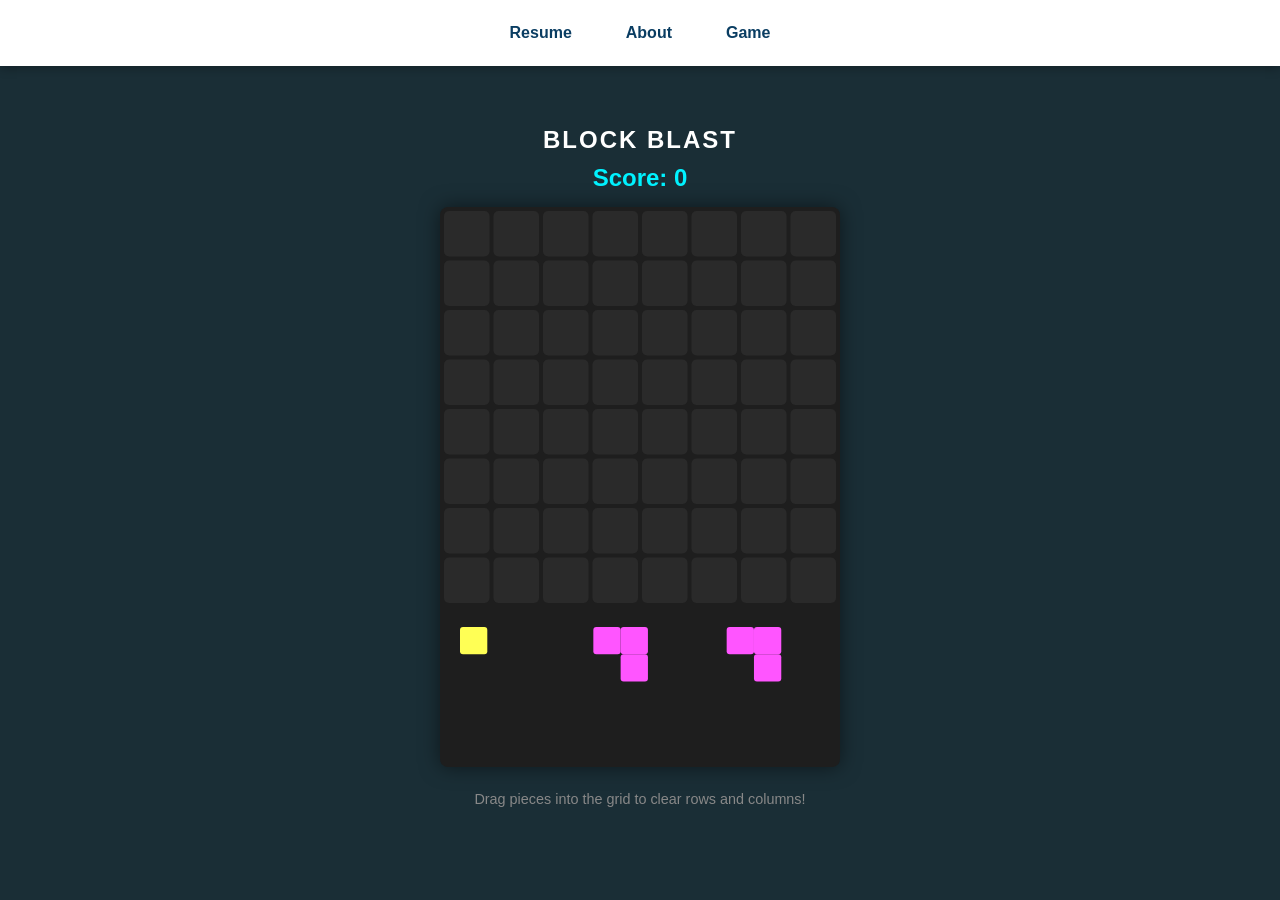
<file: Game.html>
<!DOCTYPE html>
<html lang="en">
<head>
    <meta charset="UTF-8">
    <meta name="viewport" content="width=device-width, initial-scale=1.0">
    <title>Block Blast AI Edition</title>

        <!-- CSS Link -->
    <link href="CSS/Style4.CSS" rel="stylesheet">
</head>
<body>

</head>
<body>

    <!-- NAVIGATION -->
    <nav class="top-nav" aria-label="Main Navigation">
        <a href="index.html" class="nav-box">Resume</a>
        <a href="About.html" class="nav-box">About</a>
        <a href="Game.html" class="nav-box">Game</a>
    </nav>

    <!-- MAIN CONTENT WRAPPER -->
    <div class="game-wrapper">
        <h2>BLOCK BLAST</h2>
        <div class="stats">Score: <span id="score">0</span></div>

        <div id="game-container">
            <canvas id="gameCanvas"></canvas>
        </div>

        <div id="instructions">Drag pieces into the grid to clear rows and columns!</div>
    </div>

<script>
    const canvas = document.getElementById('gameCanvas');
    const ctx = canvas.getContext('2d');
    const scoreEl = document.getElementById('score');

    const GRID_SIZE = 8;
    const CELL_MARGIN = 4;
    let cellSize, trayY, score = 0;

    let grid = Array(GRID_SIZE).fill().map(() => Array(GRID_SIZE).fill(null));
    let pieces = [];
    let draggingPiece = null;
    let dragOffset = { x: 0, y: 0 };

    const SHAPES = [
        { color: '#FF5555', cells: [[0,0], [1,0], [0,1], [1,1]] }, 
        { color: '#55FF55', cells: [[0,0], [0,1], [0,2]] },       
        { color: '#5555FF', cells: [[0,0], [1,0], [2,0]] },       
        { color: '#FFFF55', cells: [[0,0]] },                     
        { color: '#FF55FF', cells: [[0,0], [1,0], [1,1]] },       
        { color: '#55FFFF', cells: [[0,0], [1,0], [2,0], [2,1], [2,2]] } 
    ];

    function init() {
        resize();
        generatePieces();
        animate();
    }

    function resize() {
        const size = Math.min(window.innerWidth - 40, 400);
        canvas.width = size;
        canvas.height = size * 1.4; 
        cellSize = (canvas.width - (CELL_MARGIN * (GRID_SIZE + 1))) / GRID_SIZE;
        trayY = canvas.width + 20;
    }

    function generatePieces() {
        pieces = [];
        for (let i = 0; i < 3; i++) {
            const shape = SHAPES[Math.floor(Math.random() * SHAPES.length)];
            pieces.push({
                ...shape,
                x: (canvas.width / 3) * i + 20,
                y: trayY,
                origX: (canvas.width / 3) * i + 20,
                origY: trayY,
                scale: 0.6 
            });
        }
    }

    function draw() {
        ctx.clearRect(0, 0, canvas.width, canvas.height);
        for (let r = 0; r < GRID_SIZE; r++) {
            for (let c = 0; c < GRID_SIZE; c++) {
                ctx.fillStyle = grid[r][c] || '#2a2a2a';
                drawRoundedRect(c * (cellSize + CELL_MARGIN) + CELL_MARGIN, r * (cellSize + CELL_MARGIN) + CELL_MARGIN, cellSize, cellSize, 5);
            }
        }
        pieces.forEach(p => {
            if (p === draggingPiece) return;
            ctx.fillStyle = p.color;
            p.cells.forEach(([dx, dy]) => {
                drawRoundedRect(p.x + dx * (cellSize * p.scale), p.y + dy * (cellSize * p.scale), cellSize * p.scale, cellSize * p.scale, 3);
            });
        });
        if (draggingPiece) {
            ctx.fillStyle = draggingPiece.color;
            ctx.globalAlpha = 0.8;
            draggingPiece.cells.forEach(([dx, dy]) => {
                drawRoundedRect(draggingPiece.x + dx * cellSize, draggingPiece.y + dy * cellSize, cellSize, cellSize, 5);
            });
            ctx.globalAlpha = 1.0;
        }
    }

    function drawRoundedRect(x, y, w, h, r) {
        ctx.beginPath();
        if(ctx.roundRect) {
            ctx.roundRect(x, y, w, h, r);
        } else {
            ctx.rect(x, y, w, h); // Fallback
        }
        ctx.fill();
    }

    canvas.addEventListener('mousedown', startDrag);
    canvas.addEventListener('mousemove', drag);
    window.addEventListener('mouseup', endDrag);
    canvas.addEventListener('touchstart', (e) => { e.preventDefault(); startDrag(e.touches[0]); }, {passive: false});
    canvas.addEventListener('touchmove', (e) => { e.preventDefault(); drag(e.touches[0]); }, {passive: false});
    window.addEventListener('touchend', (e) => endDrag(e.changedTouches[0]));

    function startDrag(e) {
        const rect = canvas.getBoundingClientRect();
        const mouseX = e.clientX - rect.left;
        const mouseY = e.clientY - rect.top;
        pieces.forEach((p, index) => {
            if (mouseY > trayY - 50 && mouseX > p.x && mouseX < p.x + 100) {
                draggingPiece = p;
                draggingPiece.index = index;
                dragOffset.x = mouseX - p.x;
                dragOffset.y = mouseY - p.y;
            }
        });
    }

    function drag(e) {
        if (!draggingPiece) return;
        const rect = canvas.getBoundingClientRect();
        draggingPiece.x = (e.clientX - rect.left) - dragOffset.x;
        draggingPiece.y = (e.clientY - rect.top) - dragOffset.y;
    }

    function endDrag() {
        if (!draggingPiece) return;
        const gridX = Math.round((draggingPiece.x - CELL_MARGIN) / (cellSize + CELL_MARGIN));
        const gridY = Math.round((draggingPiece.y - CELL_MARGIN) / (cellSize + CELL_MARGIN));
        if (canPlace(draggingPiece, gridX, gridY)) {
            placePiece(draggingPiece, gridX, gridY);
            pieces.splice(draggingPiece.index, 1);
            if (pieces.length === 0) generatePieces();
            checkLines();
        } else {
            draggingPiece.x = draggingPiece.origX;
            draggingPiece.y = draggingPiece.origY;
        }
        draggingPiece = null;
    }

    function canPlace(piece, startCol, startRow) {
        return piece.cells.every(([dx, dy]) => {
            const r = startRow + dy;
            const c = startCol + dx;
            return r >= 0 && r < GRID_SIZE && c >= 0 && c < GRID_SIZE && !grid[r][c];
        });
    }

    function placePiece(piece, startCol, startRow) {
        piece.cells.forEach(([dx, dy]) => {
            grid[startRow + dy][startCol + dx] = piece.color;
        });
        score += piece.cells.length * 10;
        scoreEl.innerText = score;
    }

    function checkLines() {
        let rowsToClear = [];
        let colsToClear = [];
        for (let i = 0; i < GRID_SIZE; i++) {
            if (grid[i].every(cell => cell !== null)) rowsToClear.push(i);
            if (grid.every(row => row[i] !== null)) colsToClear.push(i);
        }
        rowsToClear.forEach(r => grid[r] = Array(GRID_SIZE).fill(null));
        colsToClear.forEach(c => {
            for (let r = 0; r < GRID_SIZE; r++) grid[r][c] = null;
        });
        if (rowsToClear.length > 0 || colsToClear.length > 0) {
            score += (rowsToClear.length + colsToClear.length) * 100;
            scoreEl.innerText = score;
        }
    }

    function animate() {
        draw();
        requestAnimationFrame(animate);
    }

    window.addEventListener('resize', resize);
    init();
</script>
</body>
</html>
</file>
<file: CSS/Style4.CSS>
:root {
            --bg: #1a2e36;
            --grid-bg: #1e1e1e;
            --cell-empty: #2a2a2a;
            --text: #ffffff;
            --accent: #00f2ff;
            --nav-bg: #ffffff;
            --ocean-blue: #0a3d62;
            --sky-blue: #82ccdd;
            --sand: #f7f1e3;
        }

        body {
            background-color: var(--bg);
            color: var(--text);
            font-family: 'Segoe UI', 'Poppins', sans-serif;
            display: flex;
            flex-direction: column;
            align-items: center;
            margin: 0;
            overflow: hidden;
            touch-action: none;
        }

        /* --- NAVIGATION STYLES --- */
        .top-nav {
            width: 100%;
            background-color: var(--nav-bg);
            display: flex;
            justify-content: center;
            padding: 15px 0;
            gap: 20px;
            position: sticky;
            top: 0;
            z-index: 1000;
            box-shadow: 0 2px 10px rgba(0,0,0,0.3);
        }

        .nav-box {
            text-decoration: none;
            color: var(--ocean-blue);
            font-weight: 600;
            padding: 8px 16px;
            border-radius: 5px;
            transition: 0.3s;
            border: 1px solid transparent;
        }

        .nav-box:hover {
            background-color: var(--sand);
            border: 1px solid var(--sky-blue);
            color: var(--sky-blue);
        }

        /* --- SPACING WRAPPER --- */
        .game-wrapper {
            margin-top: 60px; /* Adjust this value to increase/decrease space from top bar */
            display: flex;
            flex-direction: column;
            align-items: center;
            width: 100%;
        }

        /* --- LAYOUT STYLES --- */
        h2 { 
            margin-top: 0; 
            margin-bottom: 10px; 
            letter-spacing: 2px;
            text-transform: uppercase;
        }

        .stats {
            font-size: 1.5rem;
            margin-bottom: 15px;
            font-weight: bold;
            color: var(--accent);
        }

        #game-container {
            position: relative;
        }

        canvas {
            background-color: var(--grid-bg);
            border-radius: 8px;
            box-shadow: 0 0 20px rgba(0,0,0,0.5);
            cursor: grab;
        }

        #instructions {
            margin-top: 20px;
            font-size: 0.9rem;
            color: #888;
        }
</file>
